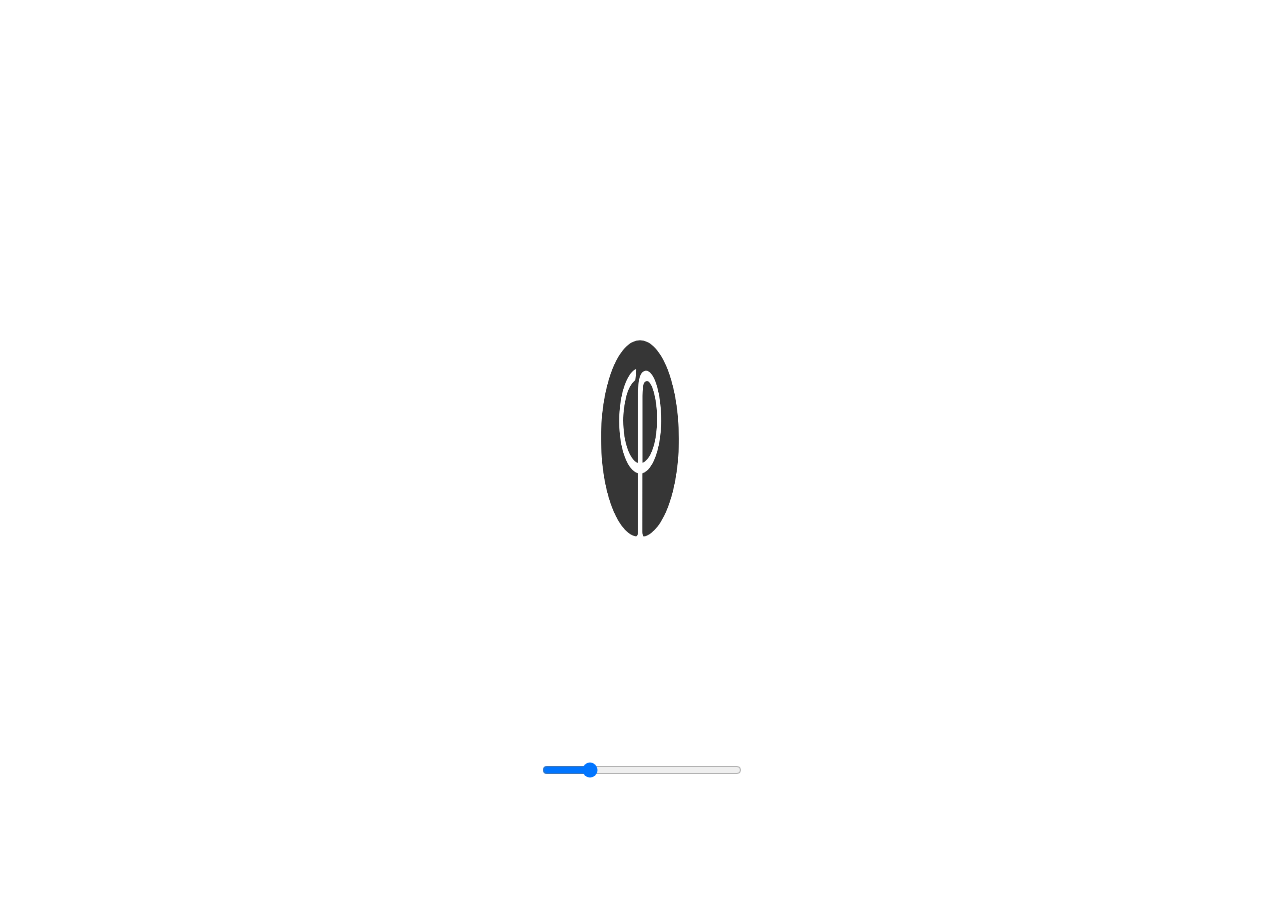
<file: gardentotable.club/index.html>
<!doctype html>
<html class="no-js" ng-app="menuControllers">
  <head>
    <meta charset="utf-8">
    <title>Garden To Table Club</title>
    <meta name="description" content="">
    <meta name="viewport" content="width=device-width">
    <!-- Place favicon.ico and apple-touch-icon.png in the root directory -->

    <!-- build:css styles/vendor.css -->
    <!-- bower:css -->
    <!-- endbower -->
    <!-- endbuild -->

    <!-- build:css({.tmp,app}) styles/main.css -->
    <link rel="stylesheet" href="styles/main.css">
   <!-- endbuild -->
    <link rel="stylesheet" href="bower_components/famous-angular/dist/famous-angular.css">

  </head>
  <body>

    <div ui-view></div>

    <script src="bower_components/angular/angular.js"></script>
    <script src="bower_components/angular-animate/angular-animate.js"></script>
    <script src="bower_components/angular-cookies/angular-cookies.js"></script>
    <script src="bower_components/angular-touch/angular-touch.js"></script>
    <script src="bower_components/angular-sanitize/angular-sanitize.js"></script>
    <script src="bower_components/angular-resource/angular-resource.js"></script>
    <script src="bower_components/angular-ui-router/release/angular-ui-router.js"></script>
    <script src="bower_components/angular-route/angular-route.js"></script>

    <script src="bower_components/underscore/underscore.js"></script>
    <script src="bower_components/famous/famous-global.js"></script>
    <script src="bower_components/famous-angular/dist/famous-angular.js"></script>

    <!-- build:js({app,.tmp}) scripts/main.js -->
    <script src="scripts/G2Tstart.js"></script>
    <script src="scripts/main/main-ctrl.js"></script>
   <script src="scripts/main/dates.js"></script>
      <!-- script src="scripts/main/controllers.js"></script-->
    <!-- inject:partials -->
    <!-- endinject -->
    <!-- endbuild -->

  </body>
</html>
</file>
<file: gardentotable.club/styles/main.css>
body {
    margin: 0;
    font-family: sans-serif;
}

.center-box {
    padding: 15px 50px 15px 50px;
    text-align: center;
}

.logo {
  backface-visibility: visible;
  -webkit-backface-visibility: visible;
}

.full-screen {
    position: fixed;
    bottom: 0;
    top: 0;
    left: 0;
    right: 0;
}
</file>
<file: gardentotable.club/bower_components/famous-angular/dist/famous-angular.css>
/**
 * famous-angular - Bring structure to your Famo.us apps with the power of AngularJS. Famo.us/Angular integrates seamlessly with existing Angular and Famo.us apps.
 * @version v0.3.0
 * @link https://github.com/Famous/famous-angular
 * @license MPL v2.0
 */
body {
    margin: 0;
}

fa-app, .fa-app {
    display: block;
    margin: 0px;
    padding: 0px;
    -webkit-transform-style: preserve-3d;
    transform-style: preserve-3d;
    -webkit-font-smoothing: antialiased;
    -webkit-tap-highlight-color: transparent;
    -webkit-perspective: 0;
    perspective: none;
    position: relative;
}

.famous-angular-clipping-container {
    overflow: hidden;
    width: 100%;
    height: 100%;
}

.famous-angular-container {
    -webkit-transform-style: preserve-3d;
    transform-style: preserve-3d;
    -webkit-backface-visibility: visible;
    backface-visibility: visible;
    pointer-events: none;
    height: 100%;
    width: 100%;
}

.famous-container, .famous-group {
    position: absolute;
    top: 0px;
    left: 0px;
    bottom: 0px;
    right: 0px;
    overflow: visible;
    -webkit-transform-style: preserve-3d;
    transform-style: preserve-3d;
    -webkit-backface-visibility: visible;
    backface-visibility: visible;
    pointer-events: none;
}

.famous-group {
    width: 0px;
    height: 0px;
    margin: 0px;
    padding: 0px;
    -webkit-transform-style: preserve-3d;
    transform-style: preserve-3d;
}

.famous-surface {
    position: absolute;
    -webkit-transform-origin: center center;
    transform-origin: center center;
    -webkit-backface-visibility: hidden;
    backface-visibility: hidden;
    -webkit-transform-style: flat;
    transform-style: flat;
    -webkit-box-sizing: border-box;
    -moz-box-sizing: border-box;
    -webkit-tap-highlight-color: transparent;
    pointer-events: auto;
}

.famous-container-group {
    position: relative;
    width: 100%;
    height: 100%;
}
</file>
